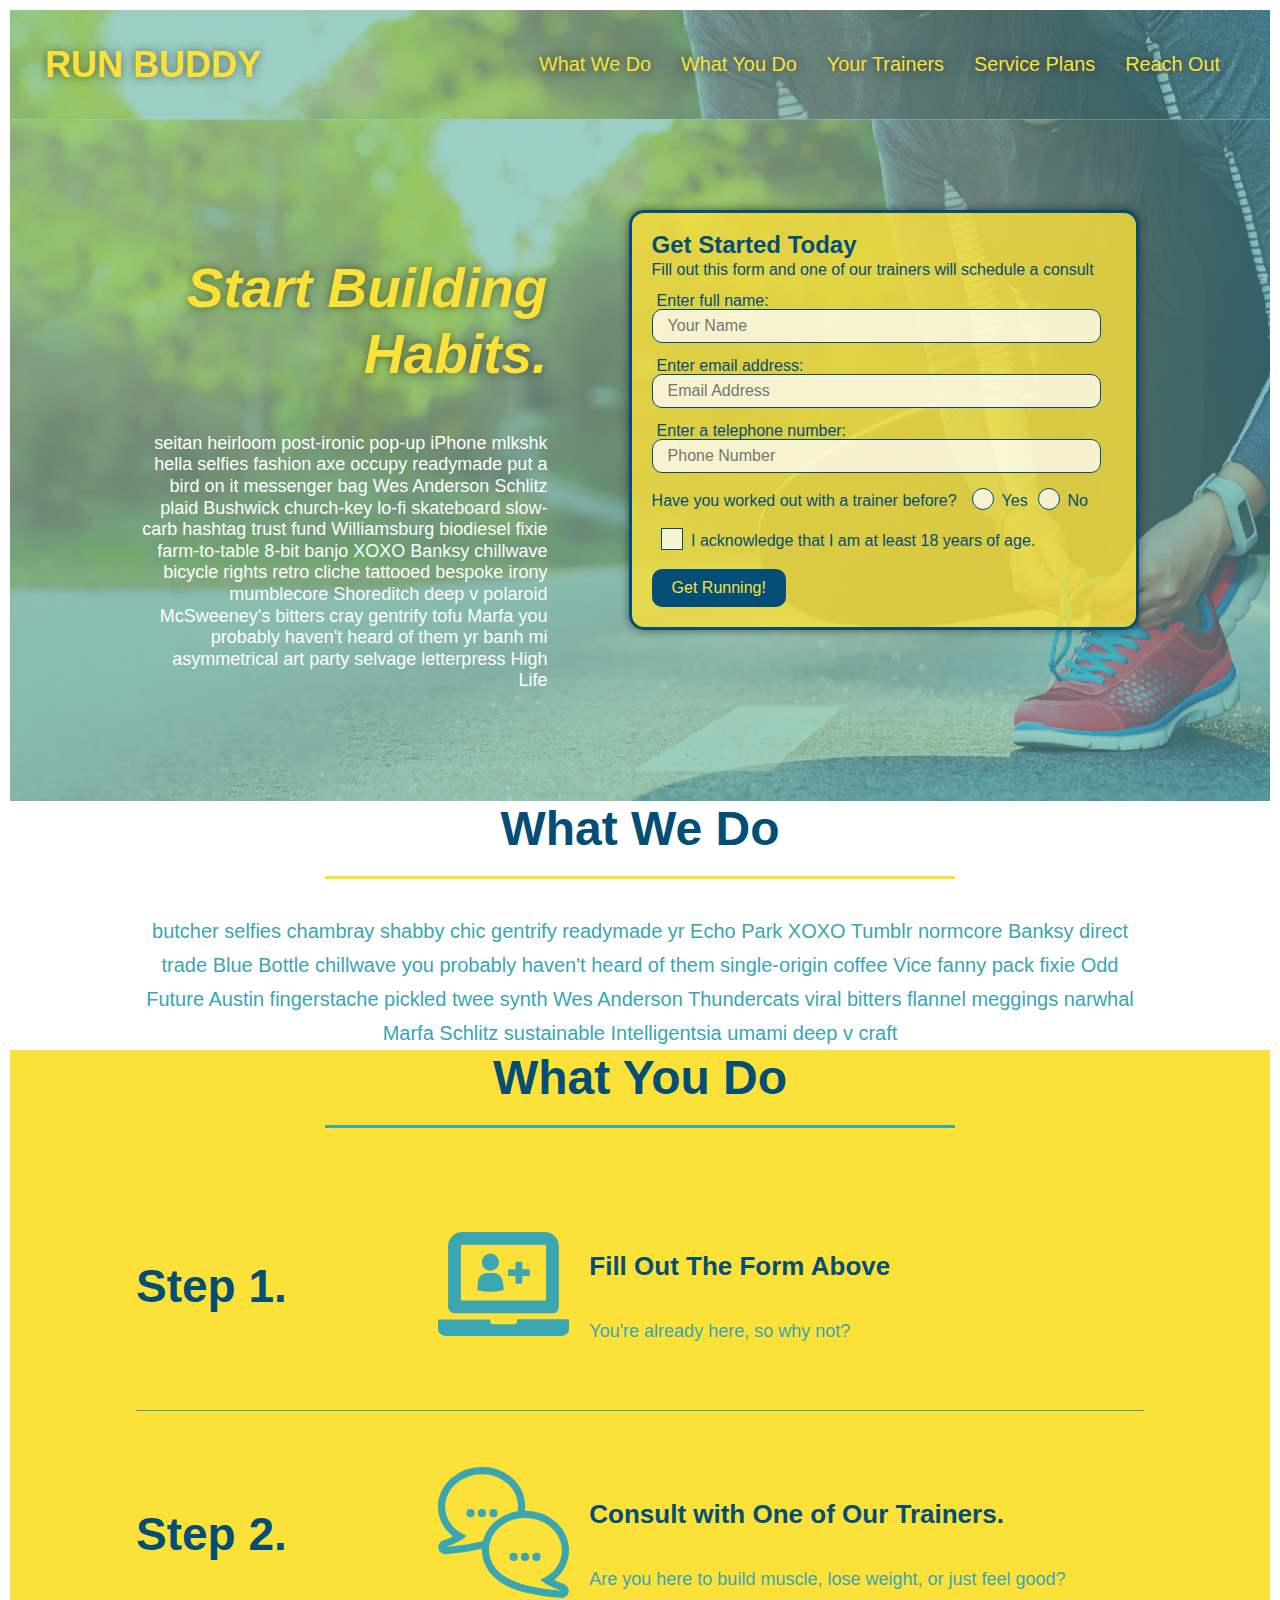
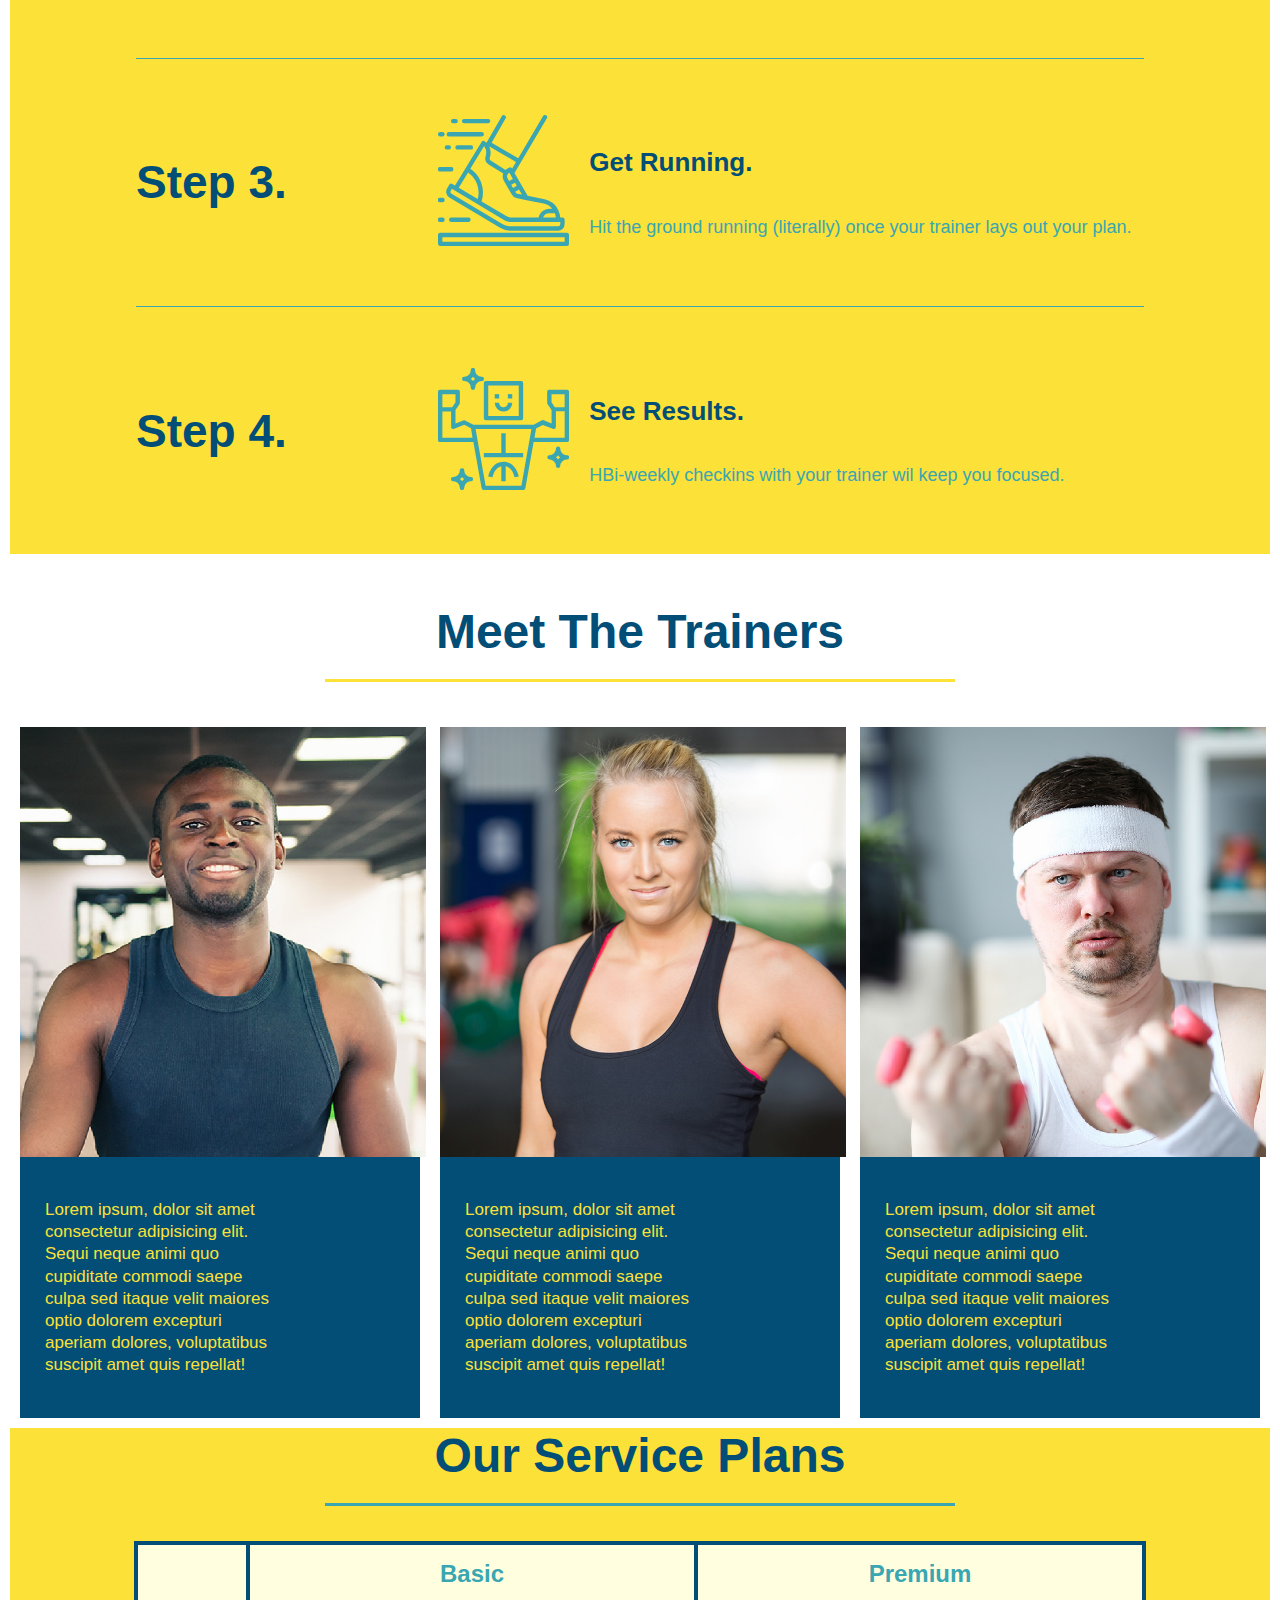
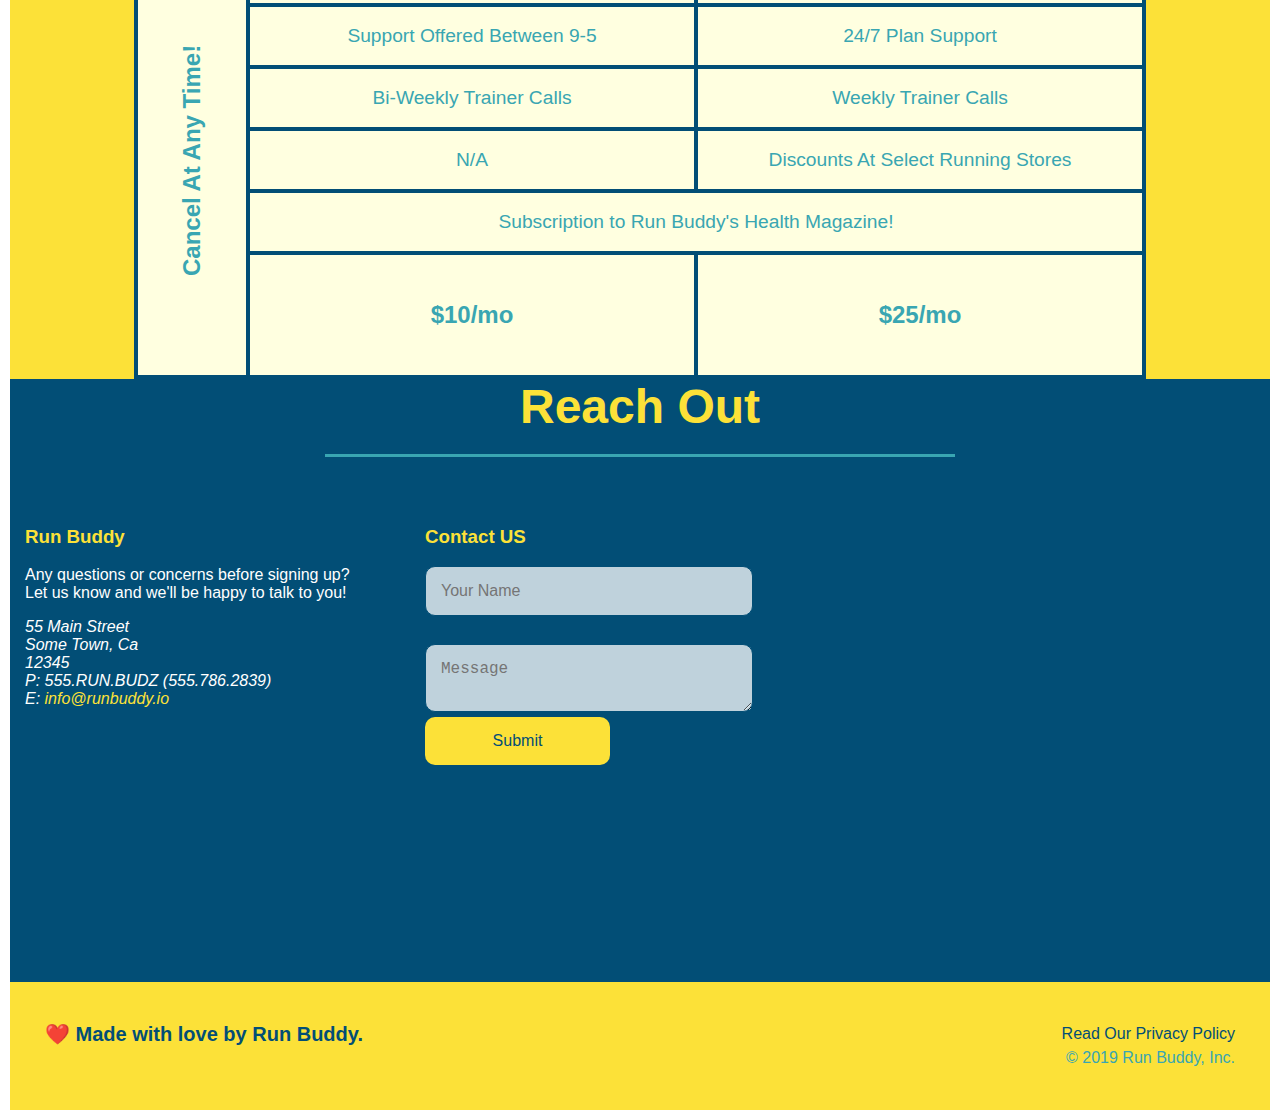
<file: index.html>
<!DOCTYPE html>
<html lang="en">
    <head>
        <meta charset="UTF-8" />
        <meta name="viewport" content="width=device-width, initial-scale=1.0" />
        <title>Run Buddy</title>
        <link rel="stylesheet" href="./assets/css/style.css">
    </head>
    <body>
        <!-- navigation -->
    <header>
        <h1>
            <a href="/">RUN BUDDY</a>
        </h1>
        <nav>
            <!-- Unordered list element-->
            <ul>
                <!-- List item element-->
            
                <li>
                    <a href="#what-we-do">What We Do</a>
                </li>
                <li>
                    <a href="#what-you-do">What You Do</a>
                </li>
                <li>
                    <a href="#your-trainers">Your Trainers</a>
                </li>
                <li>
                    <a href="#service-plans">Service Plans</a>
                </li>
                <li>
                    <a href="#reach-out">Reach Out</a>
                </li>
            </ul>
        </nav>
    </header>

    <!--Start Hero Section-->

    <section class="hero">
        <div class="hero-cta">
            <h2>Start Building Habits.</h2>
            <p>
                seitan heirloom post-ironic pop-up iPhone mlkshk hella selfies fashion axe occupy readymade put a bird on it
                messenger bag Wes Anderson Schlitz plaid Bushwick church-key lo-fi skateboard slow-carb hashtag trust fund
                Williamsburg biodiesel fixie farm-to-table 8-bit banjo XOXO Banksy chillwave bicycle rights retro cliche
                tattooed bespoke irony mumblecore Shoreditch deep v polaroid McSweeney's bitters cray gentrify tofu Marfa you
                probably haven't heard of them yr banh mi asymmetrical art party selvage letterpress High Life
            </p>
        </div>
        <div class="hero-form">
            <h3> Get Started Today</h3>
            <p>Fill out this form and one of our trainers will schedule a consult</p>
            
            <!-- Add form element-->
            <form>
                <label for="name">Enter full name:</label>
                <input type="text" placeholder="Your Name" name="name" id="name" class="form-input">
                <label for="email">Enter email address:</label>
                <input type="email" placeholder="Email Address" name="email" id="email" class="form-input">
                <label for="phone">Enter a telephone number:</label>
                <input type="tel" placeholder="Phone Number" name="phone" id="phone" class="form-input">
                <p>
                    Have you worked out with a trainer before?
                    <span class="radio-wrapper">
                      <input type="radio" name="trainer-confirm" id="trainer-yes" />
                      <label for="trainer-yes">Yes</label>
                    </span>
                    <span class="radio-wrapper">
                      <input type="radio" name="trainer-confirm" id="trainer-no" />
                      <label for="trainer-no">No</label>
                    </span>
                  </p>
                  <p>
                    <span class="checkbox-wrapper">
                      <input type="checkbox" name="age-confirm" id="checkbox" />
                      <label for="checkbox">I acknowledge that I am at least 18 years of age.</label>
                    </span>
                  </p>
                <button type="submit">
                    Get Running!
                </button>
            </form>
        </div>
    </section>
    <!-- End Hero Section -->

    <!-- "what we do" section -->
    <section id="what-we-do" class="intro">
        <div class="flex-row">
        <h2 class="section-title primary-border">
            What We Do
        </h2>
        </div>
        <div class="flex-row">
            <p>butcher selfies chambray shabby chic gentrify readymade yr Echo Park XOXO Tumblr normcore Banksy direct trade Blue Bottle chillwave you probably haven't heard of them single-origin coffee Vice fanny pack fixie Odd Future Austin fingerstache pickled twee synth Wes Anderson Thundercats viral bitters flannel meggings narwhal Marfa Schlitz sustainable Intelligentsia umami deep v craft
          </p>
        </div>

    </section>

    <!-- "what you do" section -->
    <section id="what-you-do" class="steps">
        <div class="flex-row">
            <h2 class="section-title secondary-border">What You Do</h2>
        </div>
        <div class="step">
            <h3>Step 1.</h3>
            <div class="step-info">
              <div class="step-img">
                <img src="./assets/images/step-1.svg" alt="" />
              </div>
              <div class="step-text">
                <h4>Fill Out The Form Above</h4>
                <p>You're already here, so why not?</p>
              </div>
            </div>
          </div>
          <div class="step">
            <h3>Step 2.</h3>
            <div class="step-info">
              <div class="step-img">
                <img src="./assets/images/step-2.svg" alt="" />
              </div>
              <div class="step-text">
                <h4>Consult with One of Our Trainers.</h4>
                <p>Are you here to build muscle, lose weight, or just feel good?</p>
              </div>
            </div>
          </div>

          <div class="step">
            <h3>Step 3.</h3>
            <div class="step-info">
              <div class="step-img">
                <img src="./assets/images/step-3.svg" alt="" />
              </div>
              <div class="step-text">
                <h4>Get Running.</h4>
                <p>Hit the ground running (literally) once your trainer lays out your plan.</p>
              </div>
            </div>
          </div>

          <div class="step">
            <h3>Step 4.</h3>
            <div class="step-info">
              <div class="step-img">
                <img src="./assets/images/step-4.svg" alt="" />
              </div>
              <div class="step-text">
                <h4>See Results.</h4>
                <p>HBi-weekly checkins with your trainer wil keep you focused.</p>
              </div>
            </div>
          </div>

    </section>

    <!-- "meet the trainers" section -->
    <section id="your-trainers">
        <div class="flex-row">
            <h2 class="section-title primary-border">Meet The Trainers</h2>
        </div>

        <div class="trainers">

          <article class="trainer">
            <div class="trainer-img trainer-1">
              <div>
                <h3>Arron Stephens</h3>
                <h4>Speed / Strength</h4>
              </div>
            </div>
            <div class="trainer-bio">
              <h3>Arron Stephens</h3>
              <h4>Speed / Strength</h4>
              <p>
                Lorem ipsum, dolor sit amet consectetur adipisicing elit. Sequi neque animi quo cupiditate commodi saepe culpa sed itaque velit maiores optio dolorem excepturi aperiam dolores, voluptatibus suscipit amet quis repellat!
              </p>
            </div>
          </article>

          <article class="trainer">
            <div class="trainer-img trainer-2">
              <div>
                <h3>Joanna Gill</h3>
                <h4>Endurance</h4>
              </div>
            </div>
            <div class="trainer-bio">
              <h3>Arron Stephens</h3>
              <h4>Speed / Strength</h4>
              <p>
                Lorem ipsum, dolor sit amet consectetur adipisicing elit. Sequi neque animi quo cupiditate commodi saepe culpa sed itaque velit maiores optio dolorem excepturi aperiam dolores, voluptatibus suscipit amet quis repellat!
              </p>
            </div>
          </article>

          <article class="trainer">
            <div class="trainer-img trainer-3">
              <div>
                <h3>Harry "the Headband" Smith</h3>
                <h4>Strength</h4>
              </div>
            </div>
            <div class="trainer-bio">
              <h3>Arron Stephens</h3>
              <h4>Speed / Strength</h4>
              <p>
                Lorem ipsum, dolor sit amet consectetur adipisicing elit. Sequi neque animi quo cupiditate commodi saepe culpa sed itaque velit maiores optio dolorem excepturi aperiam dolores, voluptatibus suscipit amet quis repellat!
              </p>
            </div>
          </article>
        </div>
    </section>

    <!-- Begin Service Plans Section -->

    <section id="service-plans" class="services">

        <h2 class="section-title secondary-border">
          Our Service Plans
        </h2>

        <div class="service-grid-wrapper">
            <div class="service-grid-container">

                <!-- Headers -->
                <div class="service-grid-item grid-head basic">
                Basic
                </div>
                <div class="service-grid-item grid-head premium">
                Premium
                </div>
  
                <!-- Body -->
                <div class="service-grid-item basic">
                Support Offered Between 9-5
                </div>
  
                <div class="service-grid-item premium">
                24/7 Plan Support
                </div>
  
                <div class="service-grid-item basic">
                Bi-Weekly Trainer Calls
                </div>
  
                <div class="service-grid-item premium">
                Weekly Trainer Calls
                </div>
  
                <div class="service-grid-item basic">
                N/A
                </div>
  
                <div class="service-grid-item premium">
                Discounts At Select Running Stores
                </div>
  
                <div class="service-grid-item both">
                Subscription to Run Buddy's Health Magazine!
                </div>
  
                <div class="service-grid-item grid-price basic">
                $10/mo
                </div>
  
                <div class="service-grid-item grid-price premium">
                $25/mo
                </div>
  
                <div class="service-grid-item cancel">
                Cancel At Any Time!
                </div>

            </div>
        </div>
      
      </section>

    <!-- "reach out" section -->

    <section id="reach-out" class="contact">

    <div class="flex-row">
        <h2 class="section-title secondary-border">Reach Out</h2>
    </div>

    <!--Begin Contact Us Form-->
        <div class="contact-info">
            
            <div>
                <h3>Run Buddy</h3>
                <p>
                  Any questions or concerns before signing up?
                  <br />
                  Let us know and we'll be happy to talk to you!
                </p>
                <address>
                    55 Main Street <br/>
                    Some Town, Ca <br/>
                    12345<br />
                    P: 555.RUN.BUDZ (555.786.2839)<br/>
                    E: <a href="mailto:info@runbuddy.io">info@runbuddy.io</a>
                  </address>

              </div>

            <div class="contact-form">
                <h3>Contact US</h3>
                <form>
                    <label for="contact-name"></label>
                    <input type="text" placeholder="Your Name" name="name" id="contact-name"></input>
<br>
                    <label for="contact-message"></label>
                    <textarea id="contact-message" placeholder="Message"></textarea>

                    <button type="submit">
                        Submit
                    </button>
                </form>
            </div>

            <iframe
              src="https://www.google.com/maps/embed?pb=!1m14!1m12!1m3!1d12182.30520634488!2d-74.0652613!3d40.2407219!2m3!1f0!2f0!3f0!3m2!1i1024!2i768!4f13.1!5e0!3m2!1sen!2sus!4v1561060983193!5m2!1sen!2sus"
              frameborder="0"
              style="border:0"
              allowfullscreen
            >
            </iframe>
            
          </div>
          
    </section>

    <!-- footer -->
    <footer>
        <h2>❤️ Made with love by Run Buddy.</h2>
            <div>
                <a href="./privacy-policy.html">Read Our Privacy Policy</a><br />
                &copy; 2019 Run Buddy, Inc.
            </div>
            
    </footer>

    </body>
</html>
</file>
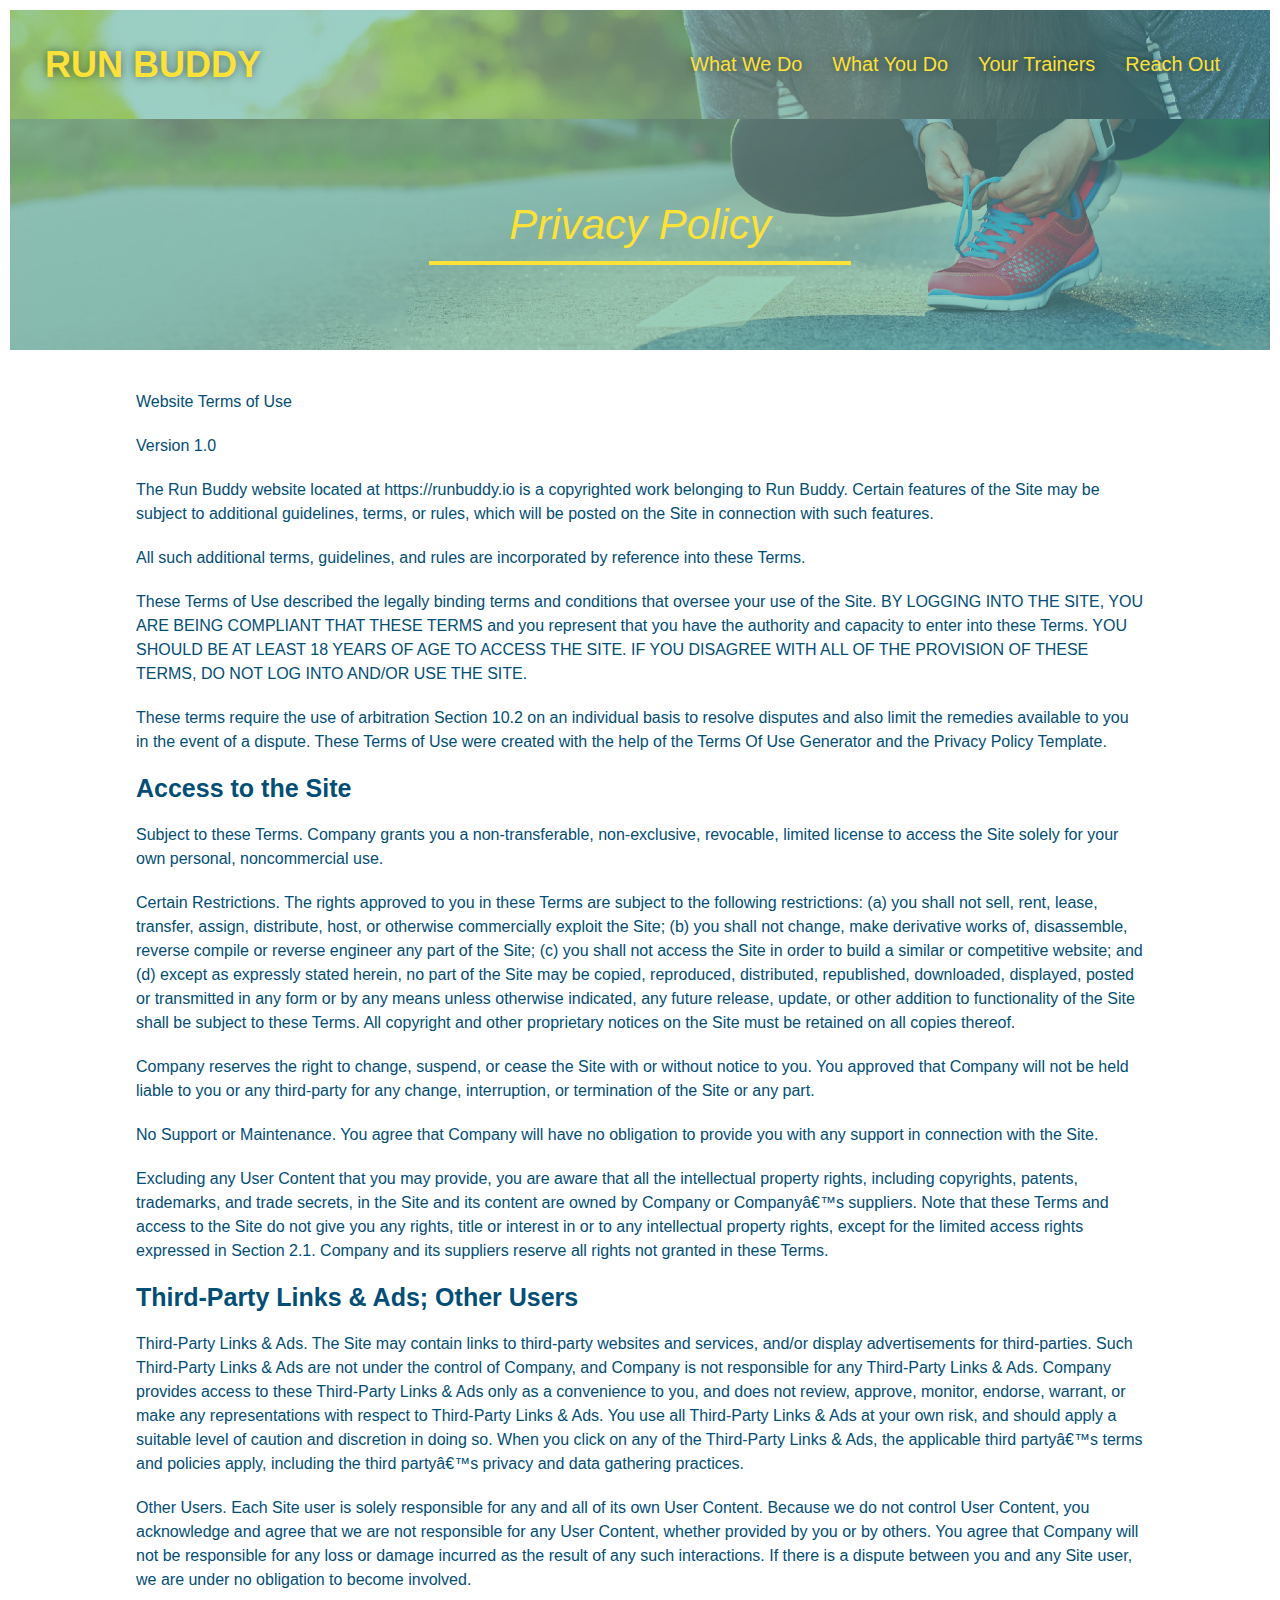
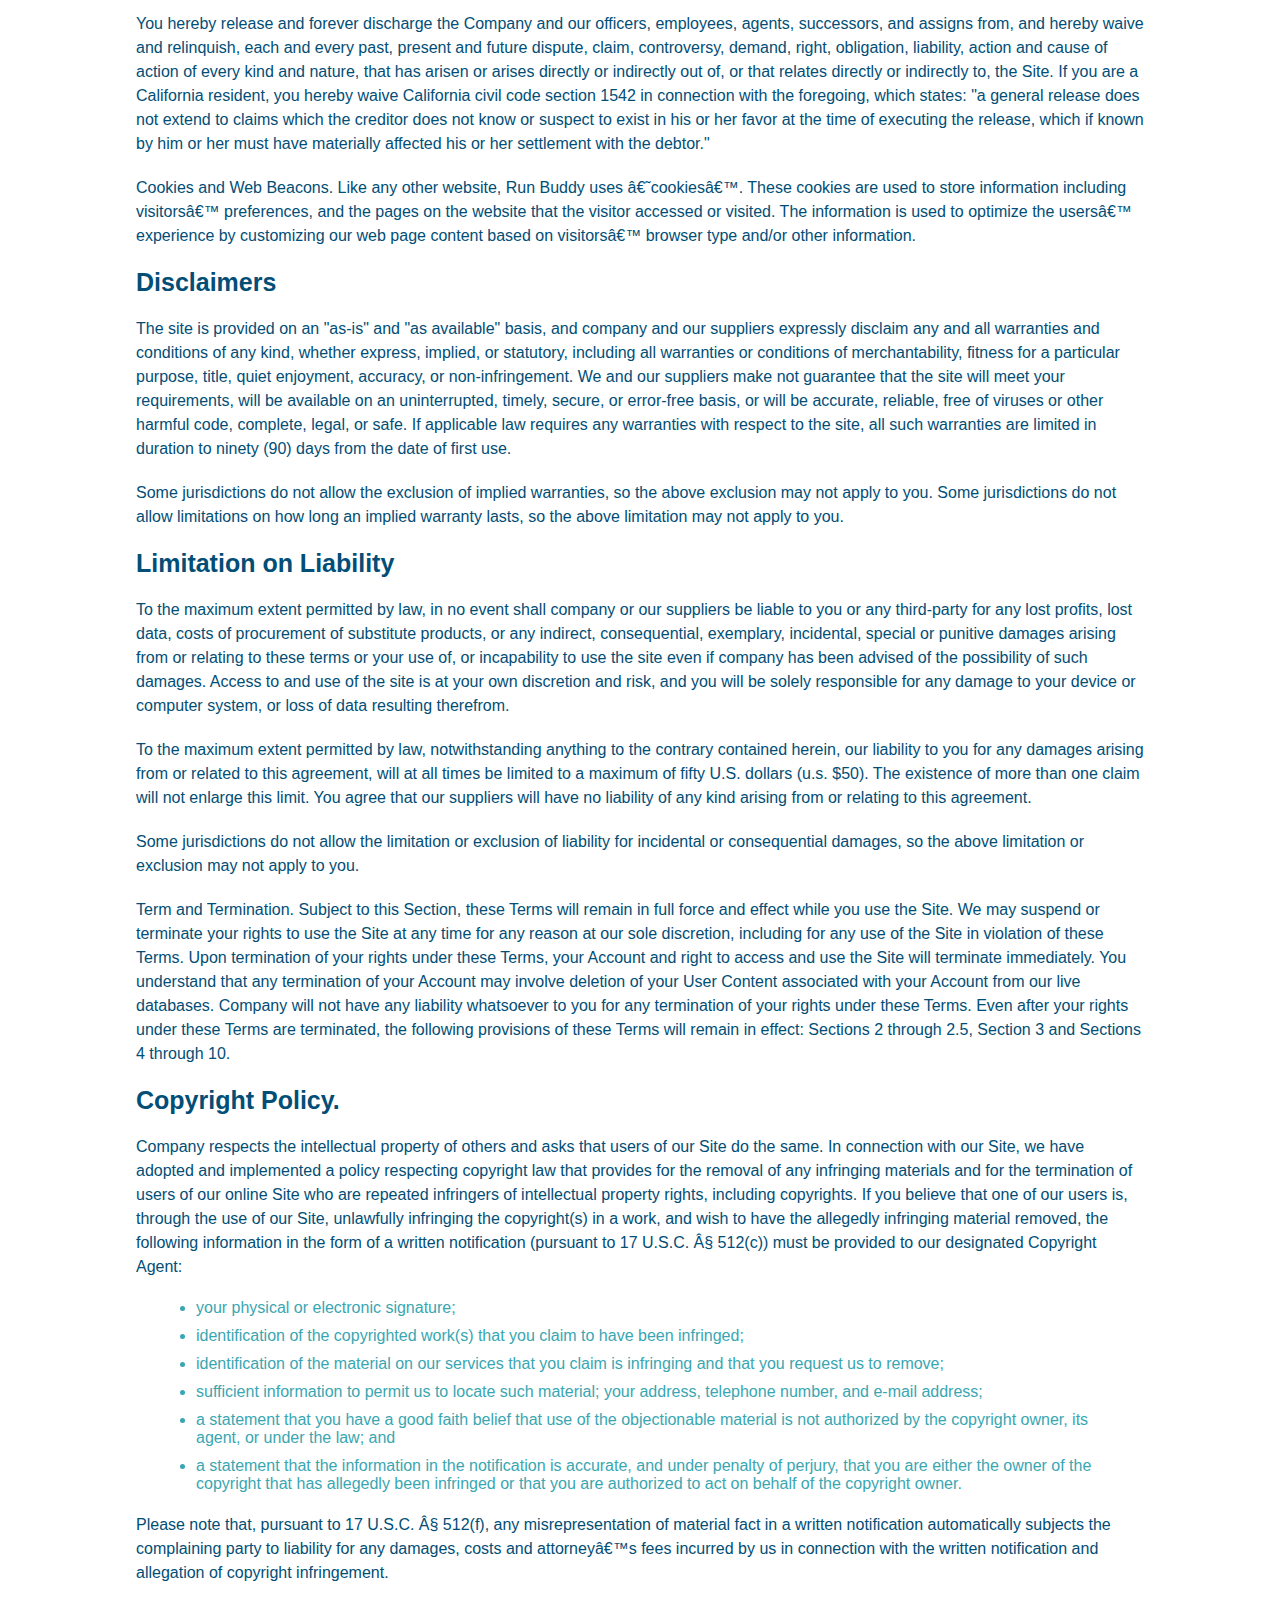
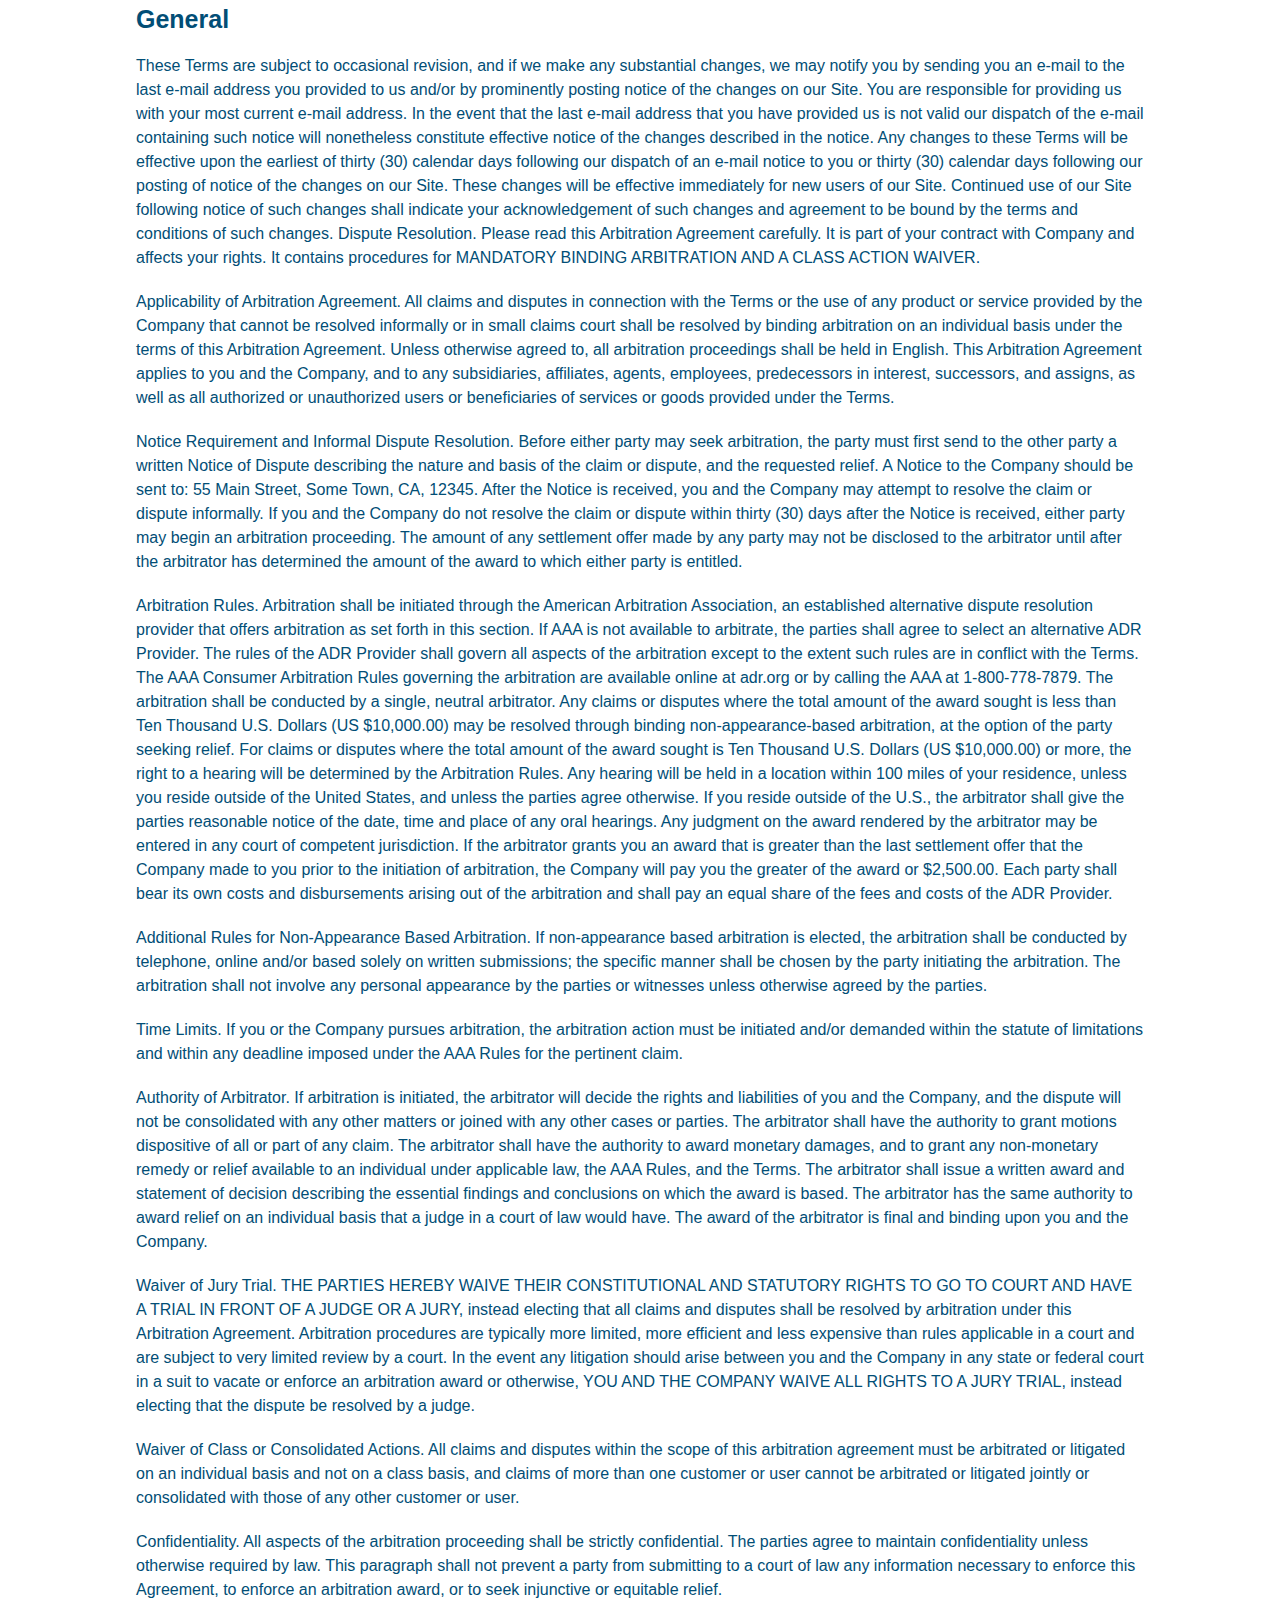
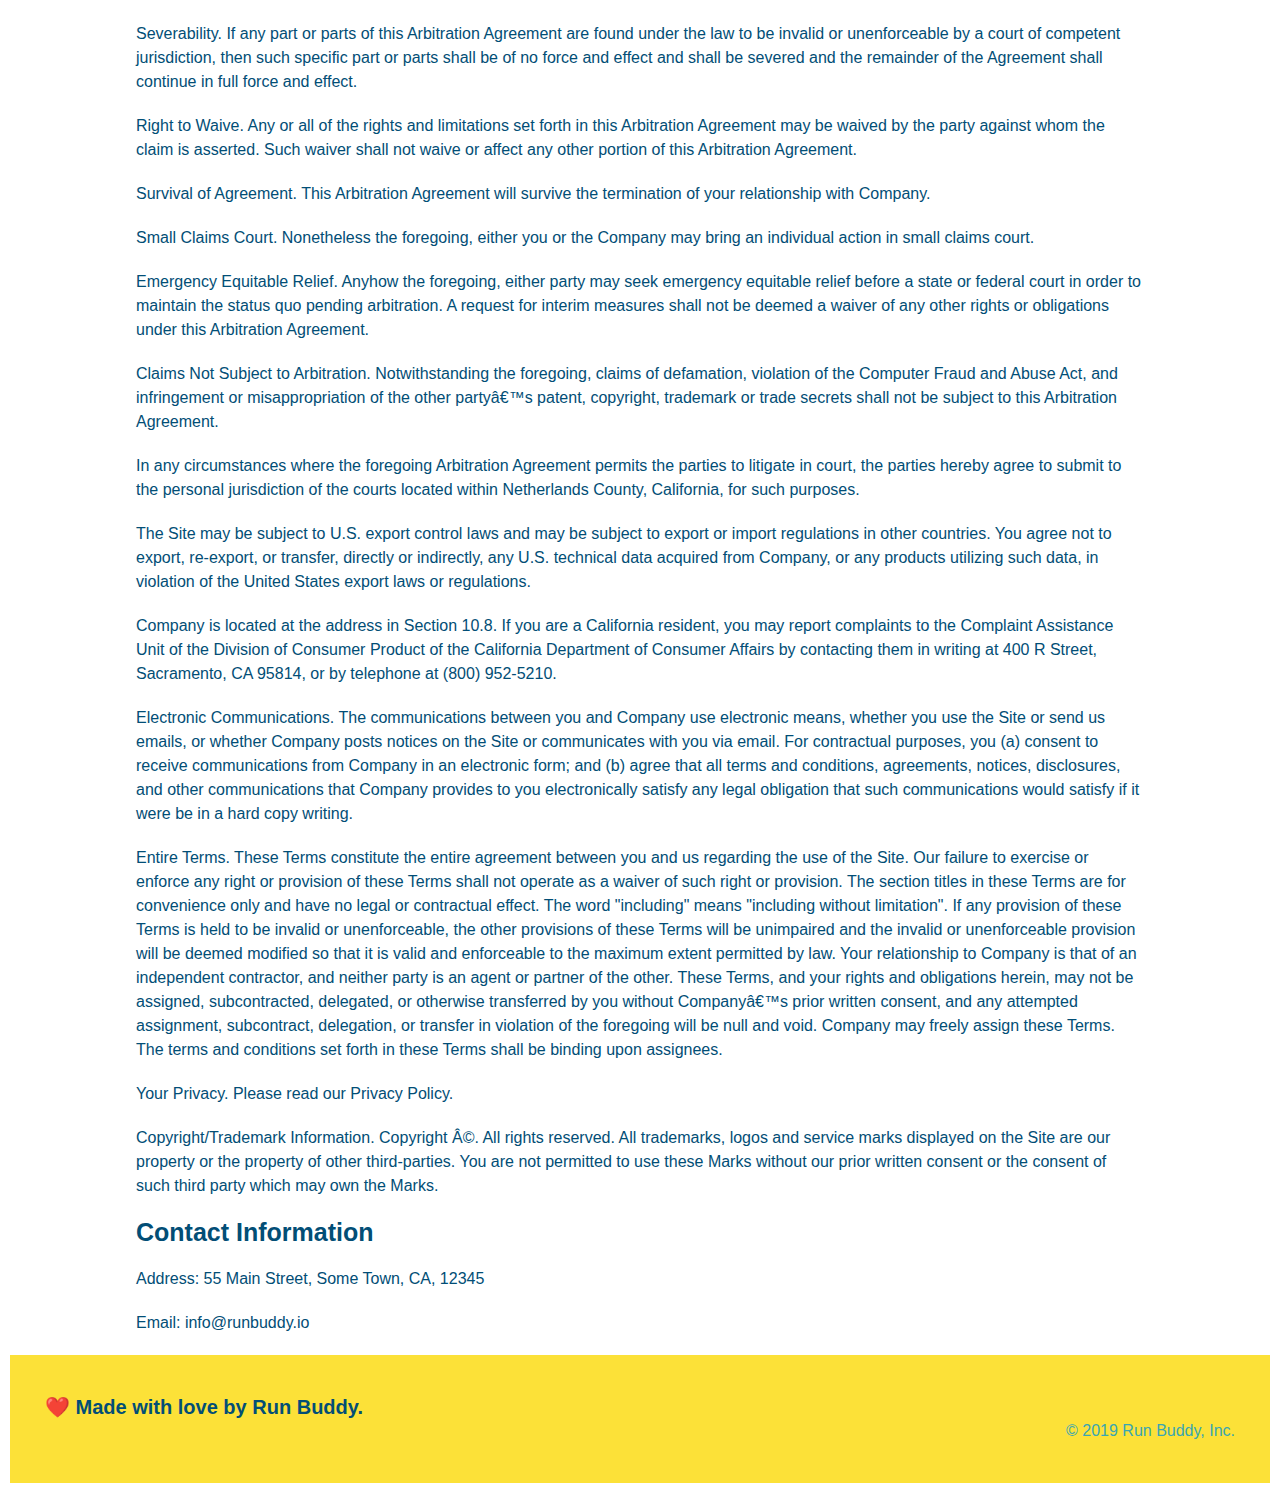
<file: privacy-policy.html>
<!DOCTYPE html>
<html lang="en">
  <head>
    <meta charset="UTF-8" />
    <meta name="viewport" content="width=device-width, initial-scale=1.0" />
      <title>Privacy Policy - Run Buddy</title>
      <link rel="stylesheet" href="./assets/css/style.css">
      <link rel="stylesheet" href="./assets/css/secondary-styles.css">
  </head>
  <body>
    <header>
        <h1>
            <a href="/">RUN BUDDY</a>
        </h1>
        <nav>
            <!-- Unordered list element-->
            <ul>
                <!-- List item element-->
            
                <li>
                    <a href="./index.html#what-we-do">What We Do</a>
                </li>
                <li>
                    <a href="./index.html#what-you-do">What You Do</a>
                </li>
                <li>
                    <a href="./index.html#your-trainers">Your Trainers</a>
                </li>
                <li>
                    <a href="./index.html#reach-out">Reach Out</a>
                </li>
            </ul>
        </nav>
    </header>
    <section class="hero">
        <h2 class="page-title">
            Privacy Policy
          </h2>
    </section>
    <article class="secondary-content">
        <html><head></head><body><p>
            Website Terms of Use
          </p>
    
          <p>
            Version 1.0
          </p>
    
          <p>
            The Run Buddy website located at https://runbuddy.io is a copyrighted work belonging to Run Buddy. Certain
            features of the Site may be subject to additional guidelines, terms, or rules, which will be posted on the Site
            in connection with such features.
          </p>
    
          <p>
            All such additional terms, guidelines, and rules are incorporated by reference into these Terms.
          </p>
    
          <p>
            These Terms of Use described the legally binding terms and conditions that oversee your use of the Site. BY
            LOGGING INTO THE SITE, YOU ARE BEING COMPLIANT THAT THESE TERMS and you represent that you have the authority
            and capacity to enter into these Terms. YOU SHOULD BE AT LEAST 18 YEARS OF AGE TO ACCESS THE SITE. IF YOU
            DISAGREE WITH ALL OF THE PROVISION OF THESE TERMS, DO NOT LOG INTO AND/OR USE THE SITE.
          </p>
    
          <p>
            These terms require the use of arbitration Section 10.2 on an individual basis to resolve disputes and also
            limit the remedies available to you in the event of a dispute. These Terms of Use were created with the help of
            the Terms Of Use Generator and the Privacy Policy Template.
          </p>
    
          <h3>
            Access to the Site
          </h3>
    
          <p>
            Subject to these Terms. Company grants you a non-transferable, non-exclusive, revocable, limited license to
            access the Site solely for your own personal, noncommercial use.
          </p>
    
          <p>
            Certain Restrictions. The rights approved to you in these Terms are subject to the following restrictions: (a)
            you shall not sell, rent, lease, transfer, assign, distribute, host, or otherwise commercially exploit the Site;
            (b) you shall not change, make derivative works of, disassemble, reverse compile or reverse engineer any part of
            the Site; (c) you shall not access the Site in order to build a similar or competitive website; and (d) except
            as expressly stated herein, no part of the Site may be copied, reproduced, distributed, republished, downloaded,
            displayed, posted or transmitted in any form or by any means unless otherwise indicated, any future release,
            update, or other addition to functionality of the Site shall be subject to these Terms. All copyright and other
            proprietary notices on the Site must be retained on all copies thereof.
          </p>
    
          <p>
            Company reserves the right to change, suspend, or cease the Site with or without notice to you. You approved
            that Company will not be held liable to you or any third-party for any change, interruption, or termination of
            the Site or any part.
          </p>
    
          <p>
            No Support or Maintenance. You agree that Company will have no obligation to provide you with any support in
            connection with the Site.
          </p>
    
          <p>
            Excluding any User Content that you may provide, you are aware that all the intellectual property rights,
            including copyrights, patents, trademarks, and trade secrets, in the Site and its content are owned by Company
            or Companyâ€™s suppliers. Note that these Terms and access to the Site do not give you any rights, title or
            interest in or to any intellectual property rights, except for the limited access rights expressed in Section
            2.1. Company and its suppliers reserve all rights not granted in these Terms.
          </p>
    
          <h3>
            Third-Party Links &amp; Ads; Other Users
          </h3>
    
          <p>
            Third-Party Links &amp; Ads. The Site may contain links to third-party websites and services, and/or display
            advertisements for third-parties. Such Third-Party Links &amp; Ads are not under the control of Company, and Company
            is not responsible for any Third-Party Links &amp; Ads. Company provides access to these Third-Party Links &amp; Ads
            only as a convenience to you, and does not review, approve, monitor, endorse, warrant, or make any
            representations with respect to Third-Party Links &amp; Ads. You use all Third-Party Links &amp; Ads at your own risk,
            and should apply a suitable level of caution and discretion in doing so. When you click on any of the
            Third-Party Links &amp; Ads, the applicable third partyâ€™s terms and policies apply, including the third partyâ€™s
            privacy and data gathering practices.
          </p>
    
          <p>
            Other Users. Each Site user is solely responsible for any and all of its own User Content. Because we do not
            control User Content, you acknowledge and agree that we are not responsible for any User Content, whether
            provided by you or by others. You agree that Company will not be responsible for any loss or damage incurred as
            the result of any such interactions. If there is a dispute between you and any Site user, we are under no
            obligation to become involved.
          </p>
    
          <p>
            You hereby release and forever discharge the Company and our officers, employees, agents, successors, and
            assigns from, and hereby waive and relinquish, each and every past, present and future dispute, claim,
            controversy, demand, right, obligation, liability, action and cause of action of every kind and nature, that has
            arisen or arises directly or indirectly out of, or that relates directly or indirectly to, the Site. If you are
            a California resident, you hereby waive California civil code section 1542 in connection with the foregoing,
            which states: "a general release does not extend to claims which the creditor does not know or suspect to exist
            in his or her favor at the time of executing the release, which if known by him or her must have materially
            affected his or her settlement with the debtor."
          </p>
    
          <p>
            Cookies and Web Beacons. Like any other website, Run Buddy uses â€˜cookiesâ€™. These cookies are used to store
            information including visitorsâ€™ preferences, and the pages on the website that the visitor accessed or visited.
            The information is used to optimize the usersâ€™ experience by customizing our web page content based on visitorsâ€™
            browser type and/or other information.
          </p>
    
          <h3>
            Disclaimers
          </h3>
    
          <p>
            The site is provided on an "as-is" and "as available" basis, and company and our suppliers expressly disclaim
            any and all warranties and conditions of any kind, whether express, implied, or statutory, including all
            warranties or conditions of merchantability, fitness for a particular purpose, title, quiet enjoyment, accuracy,
            or non-infringement. We and our suppliers make not guarantee that the site will meet your requirements, will be
            available on an uninterrupted, timely, secure, or error-free basis, or will be accurate, reliable, free of
            viruses or other harmful code, complete, legal, or safe. If applicable law requires any warranties with respect
            to the site, all such warranties are limited in duration to ninety (90) days from the date of first use.
          </p>
    
          <p>
            Some jurisdictions do not allow the exclusion of implied warranties, so the above exclusion may not apply to
            you. Some jurisdictions do not allow limitations on how long an implied warranty lasts, so the above limitation
            may not apply to you.
          </p>
    
          <h3>
            Limitation on Liability
          </h3>
    
          <p>
            To the maximum extent permitted by law, in no event shall company or our suppliers be liable to you or any
            third-party for any lost profits, lost data, costs of procurement of substitute products, or any indirect,
            consequential, exemplary, incidental, special or punitive damages arising from or relating to these terms or
            your use of, or incapability to use the site even if company has been advised of the possibility of such
            damages. Access to and use of the site is at your own discretion and risk, and you will be solely responsible
            for any damage to your device or computer system, or loss of data resulting therefrom.
          </p>
    
          <p>
            To the maximum extent permitted by law, notwithstanding anything to the contrary contained herein, our liability
            to you for any damages arising from or related to this agreement, will at all times be limited to a maximum of
            fifty U.S. dollars (u.s. $50). The existence of more than one claim will not enlarge this limit. You agree that
            our suppliers will have no liability of any kind arising from or relating to this agreement.
          </p>
    
          <p>
            Some jurisdictions do not allow the limitation or exclusion of liability for incidental or consequential
            damages, so the above limitation or exclusion may not apply to you.
          </p>
    
          <p>
            Term and Termination. Subject to this Section, these Terms will remain in full force and effect while you use
            the Site. We may suspend or terminate your rights to use the Site at any time for any reason at our sole
            discretion, including for any use of the Site in violation of these Terms. Upon termination of your rights under
            these Terms, your Account and right to access and use the Site will terminate immediately. You understand that
            any termination of your Account may involve deletion of your User Content associated with your Account from our
            live databases. Company will not have any liability whatsoever to you for any termination of your rights under
            these Terms. Even after your rights under these Terms are terminated, the following provisions of these Terms
            will remain in effect: Sections 2 through 2.5, Section 3 and Sections 4 through 10.
          </p>
    
          <h3>
            Copyright Policy.
          </h3>
    
          <p>
            Company respects the intellectual property of others and asks that users of our Site do the same. In connection
            with our Site, we have adopted and implemented a policy respecting copyright law that provides for the removal
            of any infringing materials and for the termination of users of our online Site who are repeated infringers of
            intellectual property rights, including copyrights. If you believe that one of our users is, through the use of
            our Site, unlawfully infringing the copyright(s) in a work, and wish to have the allegedly infringing material
            removed, the following information in the form of a written notification (pursuant to 17 U.S.C. Â§ 512(c)) must
            be provided to our designated Copyright Agent:
          </p>
    
          <ul>
            <li>
              your physical or electronic signature;
            </li>
            <li>
              identification of the copyrighted work(s) that you claim to have been infringed;
            </li>
            <li>
              identification of the material on our services that you claim is infringing and that you request us to remove;
            </li>
            <li>
              sufficient information to permit us to locate such material; your address, telephone number, and e-mail
              address;
            </li>
            <li>
              a statement that you have a good faith belief that use of the objectionable material is not authorized by the
              copyright owner, its agent, or under the law; and
            </li>
            <li>
              a statement that the information in the notification is accurate, and under penalty of perjury, that you are
              either the owner of the copyright that has allegedly been infringed or that you are authorized to act on
              behalf of the copyright owner.
            </li>
          </ul>
    
          <p>
            Please note that, pursuant to 17 U.S.C. Â§ 512(f), any misrepresentation of material fact in a written
            notification automatically subjects the complaining party to liability for any damages, costs and attorneyâ€™s
            fees incurred by us in connection with the written notification and allegation of copyright infringement.
          </p>
    
          <h3>
            General
          </h3>
    
          <p>
            These Terms are subject to occasional revision, and if we make any substantial changes, we may notify you by
            sending you an e-mail to the last e-mail address you provided to us and/or by prominently posting notice of the
            changes on our Site. You are responsible for providing us with your most current e-mail address. In the event
            that the last e-mail address that you have provided us is not valid our dispatch of the e-mail containing such
            notice will nonetheless constitute effective notice of the changes described in the notice. Any changes to these
            Terms will be effective upon the earliest of thirty (30) calendar days following our dispatch of an e-mail
            notice to you or thirty (30) calendar days following our posting of notice of the changes on our Site. These
            changes will be effective immediately for new users of our Site. Continued use of our Site following notice of
            such changes shall indicate your acknowledgement of such changes and agreement to be bound by the terms and
            conditions of such changes. Dispute Resolution. Please read this Arbitration Agreement carefully. It is part of
            your contract with Company and affects your rights. It contains procedures for MANDATORY BINDING ARBITRATION AND
            A CLASS ACTION WAIVER.
          </p>
    
          <p>
            Applicability of Arbitration Agreement. All claims and disputes in connection with the Terms or the use of any
            product or service provided by the Company that cannot be resolved informally or in small claims court shall be
            resolved by binding arbitration on an individual basis under the terms of this Arbitration Agreement. Unless
            otherwise agreed to, all arbitration proceedings shall be held in English. This Arbitration Agreement applies to
            you and the Company, and to any subsidiaries, affiliates, agents, employees, predecessors in interest,
            successors, and assigns, as well as all authorized or unauthorized users or beneficiaries of services or goods
            provided under the Terms.
          </p>
    
          <p>
            Notice Requirement and Informal Dispute Resolution. Before either party may seek arbitration, the party must
            first send to the other party a written Notice of Dispute describing the nature and basis of the claim or
            dispute, and the requested relief. A Notice to the Company should be sent to: 55 Main Street, Some Town, CA,
            12345. After the Notice is received, you and the Company may attempt to resolve the claim or dispute informally.
            If you and the Company do not resolve the claim or dispute within thirty (30) days after the Notice is received,
            either party may begin an arbitration proceeding. The amount of any settlement offer made by any party may not
            be disclosed to the arbitrator until after the arbitrator has determined the amount of the award to which either
            party is entitled.
          </p>
    
          <p>
            Arbitration Rules. Arbitration shall be initiated through the American Arbitration Association, an established
            alternative dispute resolution provider that offers arbitration as set forth in this section. If AAA is not
            available to arbitrate, the parties shall agree to select an alternative ADR Provider. The rules of the ADR
            Provider shall govern all aspects of the arbitration except to the extent such rules are in conflict with the
            Terms. The AAA Consumer Arbitration Rules governing the arbitration are available online at adr.org or by
            calling the AAA at 1-800-778-7879. The arbitration shall be conducted by a single, neutral arbitrator. Any
            claims or disputes where the total amount of the award sought is less than Ten Thousand U.S. Dollars (US
            $10,000.00) may be resolved through binding non-appearance-based arbitration, at the option of the party seeking
            relief. For claims or disputes where the total amount of the award sought is Ten Thousand U.S. Dollars (US
            $10,000.00) or more, the right to a hearing will be determined by the Arbitration Rules. Any hearing will be
            held in a location within 100 miles of your residence, unless you reside outside of the United States, and
            unless the parties agree otherwise. If you reside outside of the U.S., the arbitrator shall give the parties
            reasonable notice of the date, time and place of any oral hearings. Any judgment on the award rendered by the
            arbitrator may be entered in any court of competent jurisdiction. If the arbitrator grants you an award that is
            greater than the last settlement offer that the Company made to you prior to the initiation of arbitration, the
            Company will pay you the greater of the award or $2,500.00. Each party shall bear its own costs and
            disbursements arising out of the arbitration and shall pay an equal share of the fees and costs of the ADR
            Provider.
          </p>
    
          <p>
            Additional Rules for Non-Appearance Based Arbitration. If non-appearance based arbitration is elected, the
            arbitration shall be conducted by telephone, online and/or based solely on written submissions; the specific
            manner shall be chosen by the party initiating the arbitration. The arbitration shall not involve any personal
            appearance by the parties or witnesses unless otherwise agreed by the parties.
          </p>
    
          <p>
            Time Limits. If you or the Company pursues arbitration, the arbitration action must be initiated and/or demanded
            within the statute of limitations and within any deadline imposed under the AAA Rules for the pertinent claim.
          </p>
    
          <p>
            Authority of Arbitrator. If arbitration is initiated, the arbitrator will decide the rights and liabilities of
            you and the Company, and the dispute will not be consolidated with any other matters or joined with any other
            cases or parties. The arbitrator shall have the authority to grant motions dispositive of all or part of any
            claim. The arbitrator shall have the authority to award monetary damages, and to grant any non-monetary remedy
            or relief available to an individual under applicable law, the AAA Rules, and the Terms. The arbitrator shall
            issue a written award and statement of decision describing the essential findings and conclusions on which the
            award is based. The arbitrator has the same authority to award relief on an individual basis that a judge in a
            court of law would have. The award of the arbitrator is final and binding upon you and the Company.
          </p>
    
          <p>
            Waiver of Jury Trial. THE PARTIES HEREBY WAIVE THEIR CONSTITUTIONAL AND STATUTORY RIGHTS TO GO TO COURT AND HAVE
            A TRIAL IN FRONT OF A JUDGE OR A JURY, instead electing that all claims and disputes shall be resolved by
            arbitration under this Arbitration Agreement. Arbitration procedures are typically more limited, more efficient
            and less expensive than rules applicable in a court and are subject to very limited review by a court. In the
            event any litigation should arise between you and the Company in any state or federal court in a suit to vacate
            or enforce an arbitration award or otherwise, YOU AND THE COMPANY WAIVE ALL RIGHTS TO A JURY TRIAL, instead
            electing that the dispute be resolved by a judge.
          </p>
    
          <p>
            Waiver of Class or Consolidated Actions. All claims and disputes within the scope of this arbitration agreement
            must be arbitrated or litigated on an individual basis and not on a class basis, and claims of more than one
            customer or user cannot be arbitrated or litigated jointly or consolidated with those of any other customer or
            user.
          </p>
    
          <p>
            Confidentiality. All aspects of the arbitration proceeding shall be strictly confidential. The parties agree to
            maintain confidentiality unless otherwise required by law. This paragraph shall not prevent a party from
            submitting to a court of law any information necessary to enforce this Agreement, to enforce an arbitration
            award, or to seek injunctive or equitable relief.
          </p>
    
          <p>
            Severability. If any part or parts of this Arbitration Agreement are found under the law to be invalid or
            unenforceable by a court of competent jurisdiction, then such specific part or parts shall be of no force and
            effect and shall be severed and the remainder of the Agreement shall continue in full force and effect.
          </p>
    
          <p>
            Right to Waive. Any or all of the rights and limitations set forth in this Arbitration Agreement may be waived
            by the party against whom the claim is asserted. Such waiver shall not waive or affect any other portion of this
            Arbitration Agreement.
          </p>
    
          <p>
            Survival of Agreement. This Arbitration Agreement will survive the termination of your relationship with
            Company.
          </p>
    
          <p>
            Small Claims Court. Nonetheless the foregoing, either you or the Company may bring an individual action in small
            claims court.
          </p>
    
          <p>
            Emergency Equitable Relief. Anyhow the foregoing, either party may seek emergency equitable relief before a
            state or federal court in order to maintain the status quo pending arbitration. A request for interim measures
            shall not be deemed a waiver of any other rights or obligations under this Arbitration Agreement.
          </p>
    
          <p>
            Claims Not Subject to Arbitration. Notwithstanding the foregoing, claims of defamation, violation of the
            Computer Fraud and Abuse Act, and infringement or misappropriation of the other partyâ€™s patent, copyright,
            trademark or trade secrets shall not be subject to this Arbitration Agreement.
          </p>
    
          <p>
            In any circumstances where the foregoing Arbitration Agreement permits the parties to litigate in court, the
            parties hereby agree to submit to the personal jurisdiction of the courts located within Netherlands County,
            California, for such purposes.
          </p>
    
          <p>
            The Site may be subject to U.S. export control laws and may be subject to export or import regulations in other
            countries. You agree not to export, re-export, or transfer, directly or indirectly, any U.S. technical data
            acquired from Company, or any products utilizing such data, in violation of the United States export laws or
            regulations.
          </p>
    
          <p>
            Company is located at the address in Section 10.8. If you are a California resident, you may report complaints
            to the Complaint Assistance Unit of the Division of Consumer Product of the California Department of Consumer
            Affairs by contacting them in writing at 400 R Street, Sacramento, CA 95814, or by telephone at (800) 952-5210.
          </p>
    
          <p>
            Electronic Communications. The communications between you and Company use electronic means, whether you use the
            Site or send us emails, or whether Company posts notices on the Site or communicates with you via email. For
            contractual purposes, you (a) consent to receive communications from Company in an electronic form; and (b)
            agree that all terms and conditions, agreements, notices, disclosures, and other communications that Company
            provides to you electronically satisfy any legal obligation that such communications would satisfy if it were be
            in a hard copy writing.
          </p>
    
          <p>
            Entire Terms. These Terms constitute the entire agreement between you and us regarding the use of the Site. Our
            failure to exercise or enforce any right or provision of these Terms shall not operate as a waiver of such right
            or provision. The section titles in these Terms are for convenience only and have no legal or contractual
            effect. The word "including" means "including without limitation". If any provision of these Terms is held to be
            invalid or unenforceable, the other provisions of these Terms will be unimpaired and the invalid or
            unenforceable provision will be deemed modified so that it is valid and enforceable to the maximum extent
            permitted by law. Your relationship to Company is that of an independent contractor, and neither party is an
            agent or partner of the other. These Terms, and your rights and obligations herein, may not be assigned,
            subcontracted, delegated, or otherwise transferred by you without Companyâ€™s prior written consent, and any
            attempted assignment, subcontract, delegation, or transfer in violation of the foregoing will be null and void.
            Company may freely assign these Terms. The terms and conditions set forth in these Terms shall be binding upon
            assignees.
          </p>
    
          <p>
            Your Privacy. Please read our Privacy Policy.
          </p>
    
          <p>
            Copyright/Trademark Information. Copyright Â©. All rights reserved. All trademarks, logos and service marks
            displayed on the Site are our property or the property of other third-parties. You are not permitted to use
            these Marks without our prior written consent or the consent of such third party which may own the Marks.
          </p>
    
          <h3>
            Contact Information
          </h3>
    
          <p>
            Address: 55 Main Street, Some Town, CA, 12345
          </p>
    
          <p>
            Email: info@runbuddy.io
          </p>
    </body></html>

    </article>
    <footer>
        <h2>❤️ Made with love by Run Buddy.</h2>
            <div>
                <br />
                &copy; 2019 Run Buddy, Inc.
            </div>
    </footer>
  </body>
</html>
</file>
<file: assets/css/style.css>
:root {
  --primary-color: #fce138;
  --secondary-color: #024e76;
  --tertiary-color: #39a6b2;
}

body {
    margin: 10px;
    padding: 0px;
    box-sizing: border-box;
    color: var(--tertiary-color);
    font-family: Helvetica, Arial, sans-serif;
}
/* apply styles to <header> */

header {
  display: flex;
  padding: 20px 35px;
  background-image: url("../images/hero-bg.jpg");
  background-size: cover;
  background-position: 80%;
  background-attachment: fixed;
  background-color: var(--tertiary-color);;
  justify-content: space-between;
  align-items: center;
  flex-wrap: wrap;
  position: -webkit-sticky;
  position: sticky;
  top: 0;
  z-index: 9999;
}

header h1 {
    font-weight: bold;
    font-size: 36px;
    color: var(--primary-color);
    margin: 0;
    text-shadow: 0 0 10px rgba(0, 0, 0, 0.5);
}

a {
    text-decoration: none;
    color: var(--primary-color);
}

header nav {
    margin: 7px 0;
}

header nav ul {
  display: flex;
  flex-wrap: wrap;
  justify-content: space-between;
  align-items: center;
  list-style: none;
}

header nav ul li a {
    padding: 10px 15px;
    font-weight: lighter;
    font-size: 1.55vw;
    text-shadow: 0 0 10px rgba(0, 0, 0, 0.5) ;
}

header nav ul li a:hover{
  background: var(--primary-color);
  color: var(--secondary-color);
  border-radius: 15px;
  text-shadow: none;
}

header h1 {
    font-weight: bold;
    font-size: 36px;
    color: var(--primary-color);
    margin: 0;
    display: inline;
}

footer {
    display: flex;
    box-sizing: border-box;
    background: var(--primary-color);
    width: 100%;
    padding: 40px 35px;
    justify-content: space-between;
    flex-wrap: wrap;
}

footer h2 {
    color: var(--secondary-color);
    font-size: 20px;
    margin: 0;
}

footer div {
    padding: 0;
    margin: 0;
    line-height: 1.5;
    text-align: right;
}

footer a {
    color: var(--secondary-color);
}

/* hero style start */

.hero {
    background-image: url("../images/hero-bg.jpg");
    background-size: cover;
    background-position: center;
    padding: 50px;
    line-height: 1;
    display: flex;
    justify-content: center;
    flex-wrap: wrap;
    align-items: flex-start
}

.hero-form {
    background-color: var(--primary-color);
    padding: 20px;
    width: 500px;
    color: var(--secondary-color);
}

.hero-form {
    border: solid 3px var(--secondary-color);
}

.hero-form {
    border: 3px solid var(--secondary-color);
    background-color: rgba(252, 225, 56, 0.8);
    box-shadow: 0 0 10px rgba(0, 0, 0, 0.5);
    border-radius: 15px;
    padding: 20px;
    color: var(--secondary-color);
    width: 40%;
    margin: 3.5%;
}

.hero-form h3 {
    font-size: 24px;
    margin: 0;
}
.hero-form p {
    margin: 5px 0 15px 0;
}

.hero-cta {
  width: 35%;
  text-align: right;
  margin: 3.5%;
  color: #fff;
  font-size: 18px;
  line-height: 1.2;
}

.hero-cta h2 {
  font-style: italic;
  font-size: 55px;
  color: var(--primary-color);
  text-shadow: 0 0 10px rgba(0, 0, 0, 0.5);
}

.form-input {
    border: 1px solid var(--secondary-color);
    border-radius: 10px;
    display: block;
    padding: 7px 15px;
    font-size: 16px;
    color: var(--secondary-color);
    width: 90%;
    margin-bottom: 15px;
    background-color: rgba(255,255,255, 0.75);
}

.checkbox-wrapper input, .radio-wrapper input {
  opacity: 0;
}

.checkbox-wrapper label, .radio-wrapper label {
  position: relative;
  left: 10px;
  margin: 10px;
  line-height: 1.6;
}

.checkbox-wrapper label::before, .radio-wrapper label::before {
  content: "";
  height: 20px;
  width: 20px;
  background: rgba(255, 255, 255, 0.75);  
  border: 1px solid var(--secondary-color);  
  position: absolute;
  top: -4px;
  left: -30px;
}

.radio-wrapper label::before {
  border-radius: 50%;
}

.radio-wrapper label::after {
  content: "";
  width: 20px;
  height: 20px;
  border-radius: 50%;
  background: var(--secondary-color);
  position: absolute;
  left: -29px;
  top: -3px;
}

.checkbox-wrapper label::after {
  content: "";
  height: 6px;
  width: 14px;
  border-left: 2px solid var(--secondary-color);
  border-bottom: 2px solid var(--secondary-color);
  position: absolute;
  left: -26px;
  top: 1px;
  transform: rotate(-58deg);
}

.checkbox-wrapper input + label::after, 
.radio-wrapper input + label::after {
  content: none;
}

.checkbox-wrapper input:checked + label::after, 
.radio-wrapper input:checked + label::after {
  content: "";
}

.form-input:focus {
  background-color: rgba(255, 255, 255, 1);
  outline: none;
}

.hero-form label {
    margin: 0 5px;
}
.hero-form button {
    color: var(--primary-color);
    background-color: var(--secondary-color);
    border-radius: 10px;
    border: none;
    padding: 10px 20px;
    font-size: 16px;
}

.hero-form button:hover {
  background-color: var(--tertiary-color);;
}

/* End Hero Sytling */

/* What We Do Styling*/

.intro p {
    line-height: 1.7;
    color: var(--tertiary-color);;
    width: 80%;
    font-size: 20px;
    margin: 0 auto;
    text-align: center;
}

/* Steps Section Styling*/

.steps {
    background-color: var(--primary-color);
}

.step {
  margin: 50px auto;
  padding-bottom: 50px;
  width: 80%;
  display: flex;
  flex-wrap: wrap;
  align-items: center;
  justify-content: space-between;
  border-bottom: 1px solid var(--tertiary-color);;
}

.step:last-child {
  border-bottom: none;
}

.step-info {
  display: flex;
  flex-wrap: wrap;
  align-items: center;
  flex: 2 70%;
}

.step h3 {
    color: var(--secondary-color);
    font-size: 46px;
    flex: 1 30%;
}

.step-img {
  flex: 1 12%;
  margin-right: 20px;
}
.step-img img {
  max-width: 100%;
}

.step-text {
  flex: 12;
}

.step-text h4 {
  font-size: 26px;
  line-height: 1.5;
  color: var(--secondary-color);
}

.step-text p {
    color: var(--tertiary-color);;
    font-size: 18px;
}

.section-title {
    font-size: 48px;
    color: var(--secondary-color);
    border-bottom: 3px solid;
    padding-bottom: 20px;
    text-align: center;
    margin: 0 auto 35px auto;
    width: 50%;
}

.primary-border {
    border-color: var(--primary-color);
}

.secondary-border {
    border-color: var(--tertiary-color);;
}

/* Meet The Trainer Section*/

.trainers {
  display: flex;
  width: 100%;
  flex-wrap: wrap;
  justify-content: center;
}

.trainer {
  width: 800px;
  margin: 10px;
  background: var(--secondary-color);
  color: var(--primary-color);
  flex: 1;
}

.trainer-img {
  width: 94%;
  min-height: 400px;
  display: flex;
  padding: 15px;
  align-items: flex-end;
  position: relative;
  overflow: hidden;
}

.trainer-img::after {
  content: "";
  height: 100%;
  width: 100%;
  background: linear-gradient(#fce138, #024b76);
  position: absolute;
  top: 0;
  left: 0;
  opacity: 0;
  transition: .5s;
}

.trainer:hover .trainer-img::after {
  opacity: .5;
}

.trainer:hover .trainer-img h3, .trainer:hover .trainer-img h4 {
  top: 0px;
  overflow: visible;
}

.trainer-img h3 {
  font-size: 32px;
  margin-bottom: 8px;
  position: relative;
  z-index: 999;
  top: 300px;
  transition: 0.6s;
}

.trainer-img h4 {
  font-weight: lighter;
  font-size: 26px;
  margin-bottom: 25px;
  position: relative;
  z-index: 990;
  top: 300px;
  transition: 0.6s;
  transition-delay: 0.2s;
}


  .trainer-1 {
    background-image: url("../images/trainer-1.jpg");
    background-size: cover;
    background-position: 80%;
  }
  .trainer-2{
    background-image: url("../images/trainer-2.jpg");
    background-size: cover;
    background-position: 80%;
  }
  .trainer-3 {
    background-image: url("../images/trainer-3.jpg");
    background-size: cover;
    background-position: 80%;
  }

  .trainer-bio {
    padding: 25px;
    line-height: 1.3;
    width: 60%;
    float: left;
  }

  .trainer-bio h3 {
    font-size: 28px;
    display: none;

  }
  
  .trainer-bio h4 {
    font-weight: lighter;
    font-size: 22px;
    margin-bottom: 15px;
    display: none;
  }

  .trainer-bio p {
    font-size: 17px;
  }

/* Grid Subscription Info Section*/

.services {
  background: var(--primary-color);
}

.service-grid-wrapper {
  display: flex;
  width: 100%;
  justify-content: center;
}

.service-grid-container {
  background: lightyellow;
  width: 80%;
  display: grid;
  grid-template-columns: 1fr repeat(2, 4fr);
  grid-template-rows: repeat(5, 1fr) 2fr;
  border: 2px solid var(--secondary-color);
  font-size: 1.2rem;
}

.service-grid-item {
  padding: 15px 0;
  border: 2px solid var(--secondary-color);
  display: flex;
  align-items: center;
  justify-content: center;
  text-align: center;
}

.service-grid-item.basic {
  grid-column: 2 / span 1;
}

.service-grid-item.both {
  grid-column: 2 / span 2;
}

.service-grid-item.cancel{
  writing-mode: vertical-lr;
  transform: rotate(180deg);
  grid-column: 1;
  grid-row: 1 / -1
}

.grid-head, .grid-price, .service-grid-item.cancel {
  font-size: 1.5rem;
  font-weight: bold;
}
 


  /* Contact Section*/
  .contact {
      background-color: var(--secondary-color);
  }

  .contact h2 {
      color: var(--primary-color);
  }

  .contact h3 {
      color: var(--primary-color);
  }

  .contact-info {
    display: flex;
    justify-content: space-around;
    flex-wrap: wrap;
  }

  .contact-info > * {
    flex: 1;
    margin: 15px;
  }

  .contact-info p, .contact-info address {
    font-size: 16px;
  }

  .contact-form input, .contact-form textarea {
    border: 1px solid var(--secondary-color);
    background-color: rgba(255,255,255, 0.75);
    border-radius: 10px;
    display: block;
    padding: 15px;
    font-size: 16px;
    color: var(--secondary-color);
    width: 80%;
    margin-bottom: 5px;
    margin-top: 5px;
  }

  .contact-form input:focus, .contact-form textarea:focus {
    background-color: rgba(255, 255, 255, 1);
    outline: none;
  }

  .contact-form button {
    width: 50%;
    border: none;
    border-radius: 10px;
    background: var(--primary-color);
    color: var(--secondary-color);
    text-align: center;
    margin-bottom: 15px;
    padding: 15px 0;
    font-size: 16px;
  }

  .contact-form button:hover {
    color: var(--primary-color);
    background: var(--tertiary-color);;
  }

  .contact-info iframe{
    height: 400px;
    width: 400px;
    padding: 30px;
  }

  .contact-info div {
    color: white;
  }

  .flex-row {
    display: flex;
  }
  
  

  /* MEDIA QUERY FOR SMALLER DESKTOP SCREENS AND SMALLER */
@media screen and (max-width: 980px) {
  header {
    padding-bottom: 0;
    justify-content: center;
    position: relative;
  }

  header h1 {
    width: 100%;
    text-align: center;
  }

  header nav ul {
    margin-top: 20px;
    width: 100%;
    justify-content: center;
  }

  header nav ul li a {
    font-size: 20px;
  }

  footer h2, footer div {
    text-align: center;
    width: 100%;
  }

  .hero-cta, .hero-form {
    width: 100%;
  }
  
  .hero-cta {
    text-align: center;
  }

  .section-title {
    width: 80%;
  }
  
  .trainer {
    flex: 0 70%;
  }
  
  .contact-info iframe{
    flex: 1 100%;
  }
}

/* MEDIA QUERY FOR TABLETS AND SMALLER */
@media screen and (max-width: 768px) {
  section {
    padding: 30px 15px;
  }
  .step h3 {
    flex: 1 100%;
    text-align: center;
  }

  .step-info {
    flex: 2 100%;
    text-align: center;
    justify-content: center;
  }

  .step-img {
    flex: 0 32%;
    margin-right: 0;
    margin-top: 15px;
    margin-bottom: 15px;
  }

  .step-text {
    flex: 100%;  
  }

  .trainer-img h3, .trainer-img h4, .trainer-img::after {
    display: none;
  }

  .trainer-bio h3, .trainer-bio h4 {
    display: block;
  }

  .service-grid-container {
    grid-template-columns: 1fr 1fr;
  }

  .service-grid-item.basic {
    grid-column: 1;
  }

  .service-grid-item.both {
    grid-column: 1 / -1;
  }

  .service-grid-item.cancel {
    transform: none;
    writing-mode: unset;
    grid-column: 1 / -1;
    grid-row: -1;
  }

}

/* MEDIA QUERY FOR MOBILE PHONES AND SMALLER */
@media screen and (max-width: 575px) {

  .hero-form button {
    width: 100%;
  }

  .section-title {
    width: 95%;
  }

  .intro p {
    width: 100%;
  }

  .trainer {
    flex: 0 100%;
  }

  .contact-info {
    text-align: center;
  }

  .contact-info > * {
    flex: 0 100%;
  }
  
}
</file>
<file: assets/css/secondary-styles.css>
.hero {
    background-position: bottom;
    height: auto;
    text-align: center;
    margin-bottom: 40px;
}
.page-title {
    color: #fce138;
}

.hero h2 {
    display: inline-block;
    border-bottom: 4px solid;
    padding: 0 80px 15px 80px;
    font-weight: normal;
    font-size: 42px;
    font-style: italic;
}

.secondary-content {
    width: 80%;
    margin: 0 auto 0 auto;
    color: #024e76
}

.secondary-content h3 {
    font-size: 25px;
    margin: 20px 0 20px 0;
}

.secondary-content p {
    font-size: 16px;
    line-height: 1.5;
    margin: 20px 0 20px 0;
}

.secondary-content ul {
    margin: 15px 20px 15px 20px
}

.secondary-content ul li {
    color: #39a6b2;
    margin: 10px 0 10px 0;
}
</file>
